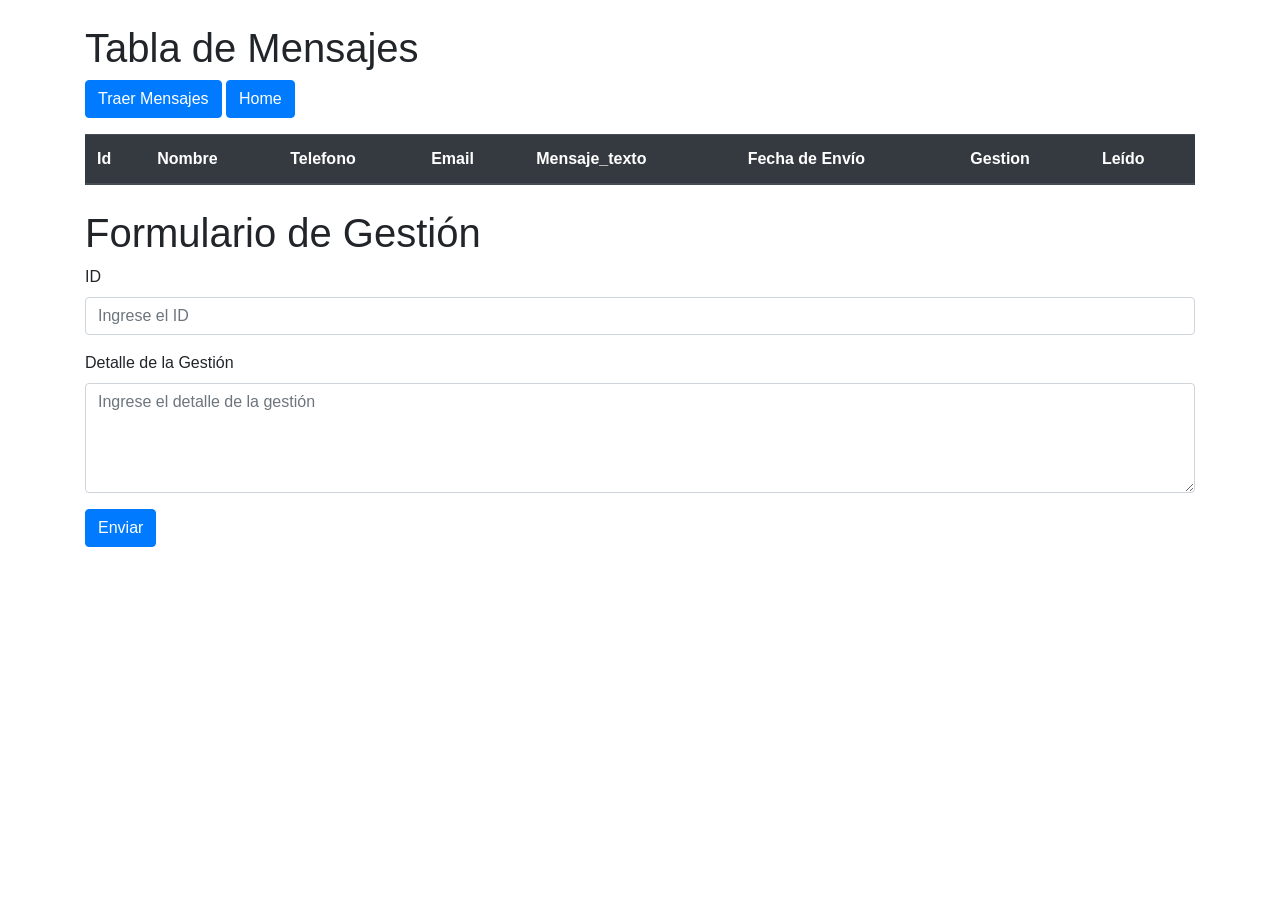
<file: admin.html>
<!DOCTYPE html>
<html lang="es">
<link rel="shortcut icon" href="img/cab-ico.ico" type="image/x-icon">
<head>
  <meta charset="UTF-8">
  <title>Tabla de Mensajes</title>
  <link href="https://stackpath.bootstrapcdn.com/bootstrap/4.5.2/css/bootstrap.min.css" rel="stylesheet">

</head>
<body>

    <div class="container mt-4">
        <h1>Tabla de Mensajes</h1>
        <button id="btnTraerMensajes" class="btn btn-primary mb-3">Traer Mensajes</button>
        <!-- <button id="btnTraerMensajes" class="btn btn-primary mb-3"><a href="index.html">Home</a>Home</button> -->
        <a class="btn btn-primary mb-3" href="index.html">Home</a>
        <table id="tablaMensajes" class="table">
          <thead class="thead-dark">
            <tr>
              <th scope="col">Id</th>  
              <th scope="col">Nombre</th>
              <th scope="col">Telefono</th>
              <th scope="col">Email</th>
              <th scope="col">Mensaje_texto</th>
              <th scope="col">Fecha de Envío</th>
              <th scope="col">Gestion</th>
              <th scope="col">Leído</th>
            </tr>
          </thead>
          <tbody>
            <!-- Aquí se llenarán dinámicamente las filas -->
          </tbody>
        </table>
      </div>

      <div class="container mt-4">
        <h1>Formulario de Gestión</h1>
        <form id="formularioContacto">
          <div class="form-group">
            <label for="idInput">ID</label>
            <input type="text" class="form-control" id="idInput" placeholder="Ingrese el ID">
          </div>
          <div class="form-group">
            <label for="detalleInput">Detalle de la Gestión</label>
            <textarea class="form-control" id="detalleInput" rows="4" placeholder="Ingrese el detalle de la gestión"></textarea>
          </div>
          <button type="submit" class="btn btn-primary">Enviar</button>
        </form>
      </div>

<script src="admin.js"></script>
</body>
</html>
</file>
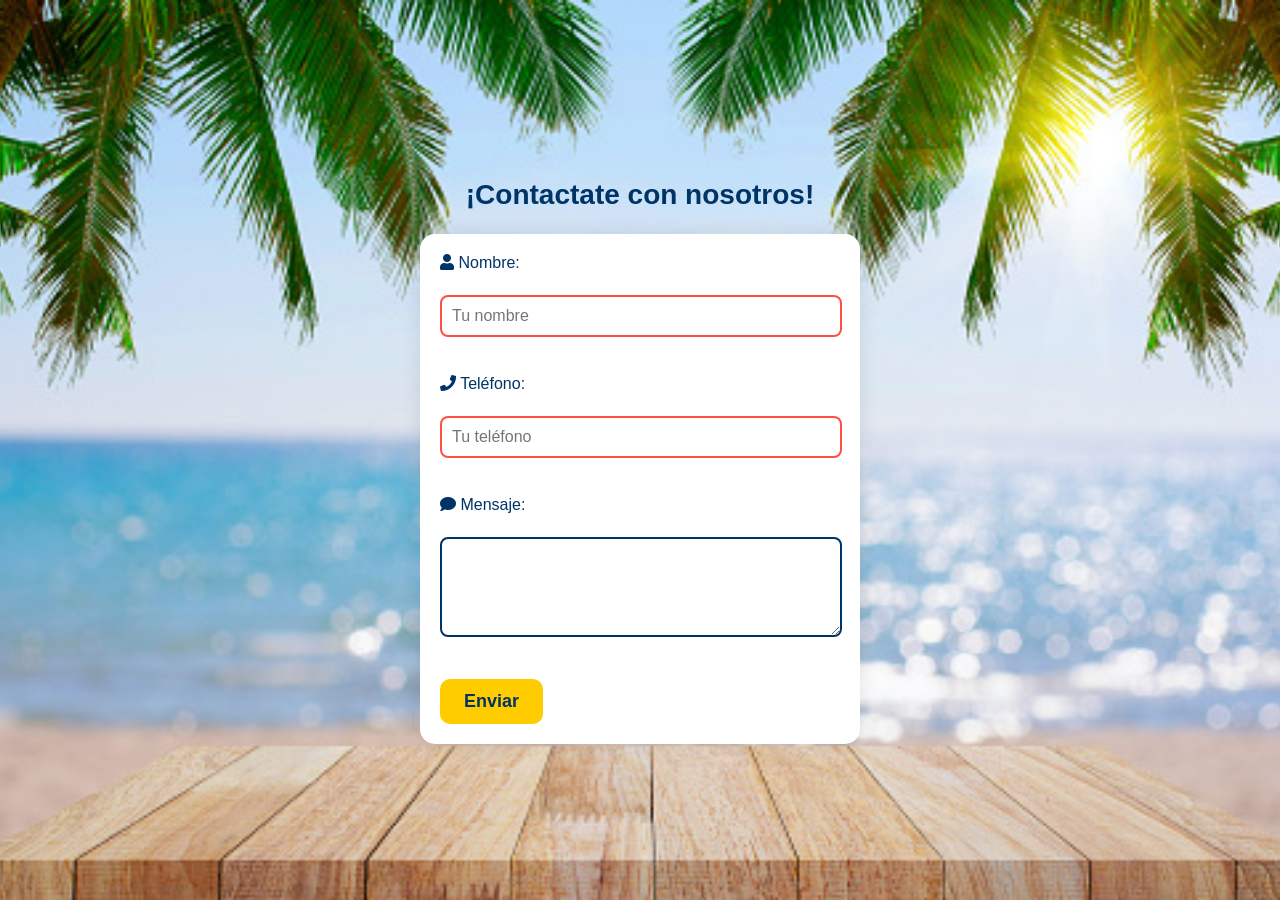
<file: contacto.html>
<!DOCTYPE html>
<html lang="es">
<head>
  <meta charset="UTF-8">
  <title>Formulario de contacto - Centro Vacacional Disney</title>
  <link rel="stylesheet" href="styles23.css">
  <link rel="stylesheet" href="https://cdnjs.cloudflare.com/ajax/libs/font-awesome/5.15.4/css/all.min.css" integrity="sha512-..." crossorigin="anonymous" />
</head>
<body>
<div class="background-image">
  <h2>¡Contactate con nosotros!</h2>
  <form id="contactForm"  method="post">
    <div class="input-container">
      <label for="nombre"><i class="fas fa-user"></i> Nombre:</label><br>
      <input type="text" id="nombre" name="nombre" placeholder="Tu nombre" required><br><br>
    </div>

    <!-- <div class="input-container">
      <label for="apellido"><i class="fas fa-user"></i> Apellido:</label><br>
      <input type="text" id="apellido" name="apellido" placeholder="Tu apellido" required><br><br>
    </div> -->

    <div class="input-container">
      <label for="telefono"><i class="fas fa-phone"></i> Teléfono:</label><br>
      <input type="tel" id="telefono" name="telefono" placeholder="Tu teléfono" required><br><br>
    </div>

    <!-- <div class="input-container">
      <label for="email"><i class="fas fa-envelope"></i> Email:</label><br>
      <input type="email" id="email" name="email"  placeholder="Tu correo electrónico" required><br><br>
    </div> -->

    <div class="input-container">
      <label for="mensaje"><i class="fas fa-comment"></i> Mensaje:</label><br>
      <textarea id="mensaje" name="mensaje" rows="4" cols="50" placeholder="Tu mensaje" required>
      </textarea><br><br>
    </div>

    <input type="submit" value="Enviar">
  </form>
  <div id="mensajeEnviado" style="display: none;">Datos enviados</div>
</div>
    <script src="formulario23.js"></script>
  </body>
</html>
</file>
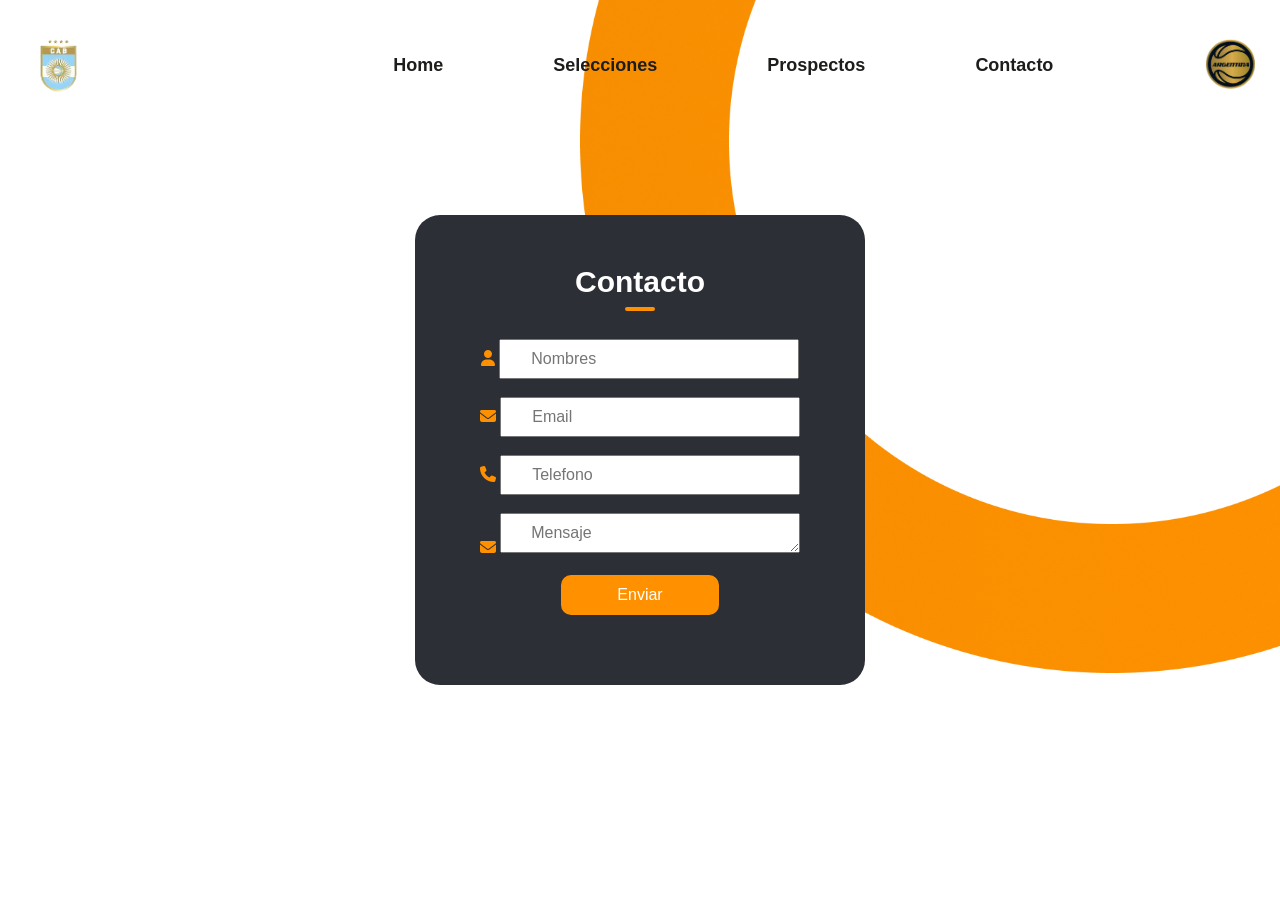
<file: especial.html>
<!DOCTYPE html>
<html lang="en">

<head>
    <meta charset="UTF-8">
    <meta name="viewport" content="width=device-width, initial-scale=1.0">
    <link rel="stylesheet" href="https://cdnjs.cloudflare.com/ajax/libs/font-awesome/6.3.0/css/all.min.css"
        integrity="sha512-SzlrxWUlpfuzQ+pcUCosxcglQRNAq/DZjVsC0lE40xsADsfeQoEypE+enwcOiGjk/bSuGGKHEyjSoQ1zVisanQ=="
        crossorigin="anonymous" referrerpolicy="no-referrer" />
    <title>Proyecto - CAB</title>
    <link rel="shortcut icon" href="img/cab-ico.ico" type="image/x-icon">
</head>
<link rel="stylesheet" href="styles.css">
<link rel="stylesheet" href="especial.css">
</head>

<body>
    <header class="header">
        <!-- Esto es para la parte responsiva -->

        <img class="bg" src="img/bg.png" alt="">
        <div class="menu-conteiner">
            <img src="img/logo-removebg-preview.png" class="logo" alt="">

            <input type="checkbox" id="menu">
            <label for="menu">
                <img src="img/menu.png" class="menu-escudo" alt="">
            </label>
            <!-- Creamos una barra navegadora -->
            <nav class="navbar">
                <ul>
                    <li><a href="index.html">Home</a></li>
                    <li><a href="#volver">Selecciones</a></li>
                    <li><a href="#prospect">Prospectos</a></li>
                    <li><a href="#">Contacto</a></li>
                </ul>
            </nav>

            <div>
                <ul>
                    <li class="submenu">
                        <img src="img/guerra-removebg-preview.png" id="img-cab" alt="">
                        <div id="carga">
                            <table id="lista">
                                <thead>
                                    <tr>
                                        <th>Player</th>
                                        <th>Torneo</th>
                                        <th>Estadisticas</th>
                                        <th></th>
                                    </tr>
                                </thead>

                                <tbody></tbody>
                            </table>
                            <a href="form.html" id="cargar-info" class="btn-3">Loggearse</a>
                        </div>

                    </li>
                </ul>
            </div>
        </div>
        <div class="container">
            <div class="form-content">
                <div class="input-group">
                    <h1 id="title">Contacto</h1>
                    <form action="/mensajes" onsubmit="return validar();" class="form" id="contactForm" method="POST">
                        <!-- Agregue en form id="contactForm" method="post" -->
                        
                        <div class="input-field" id="nameInput">
                            <i class="fa-solid fa-user"></i>
                            <input type="text" name="nombre" id="nombre" value="" placeholder="Nombres"><br>
                            <div id="validar_nombre" style="color: red;">&nbsp; </div>
                        </div>

                        <div class="input-field" id="nameInput">
                            <!-- <i class="fa-solid fa-lock"></i> -->
                            <i class="fa-solid fa-envelope"></i>
                            <input type="text" name="email" id="email" value="" placeholder="Email"><br>
                            <div id="validar_clave" style="color: red;">&nbsp; </div>

                        </div>

                        <div class="input-field" id="nameInput">
                            <i class="fa-solid fa-phone"></i>
                            <input type="text" name="telefono" id="telefono" value="" placeholder="Telefono"><br>
                            <div id="validar_telefono" style="color: red;">&nbsp; </div>

                        </div>
                       
                        <div class="input-field" id="nameInput">
                            <i class="fa-solid fa-envelope"></i>
                            <textarea id="mensaje_texto" name="mensaje_texto" rows="4" cols="35" value="" placeholder="Mensaje"></textarea>
                            <!-- <input type="text" name="msn" id="msn" value="" placeholder="Mensaje"><br> -->
                            <div id="validar_mensaje_texto" style="color: red;">&nbsp; </div>

                        </div>
                        <div class="btn-field">
                            <input type="submit" value="Enviar">

                        </div>
                    
                    </form>



                </div>


                


                
            </div>
        </div>





        <!-- <script src="formularios.js"></script> -->
        <script src="formulario23.js"></script>
        <!-- Agregue este archvo js para que funciones -->

</body>

</html>
</file>
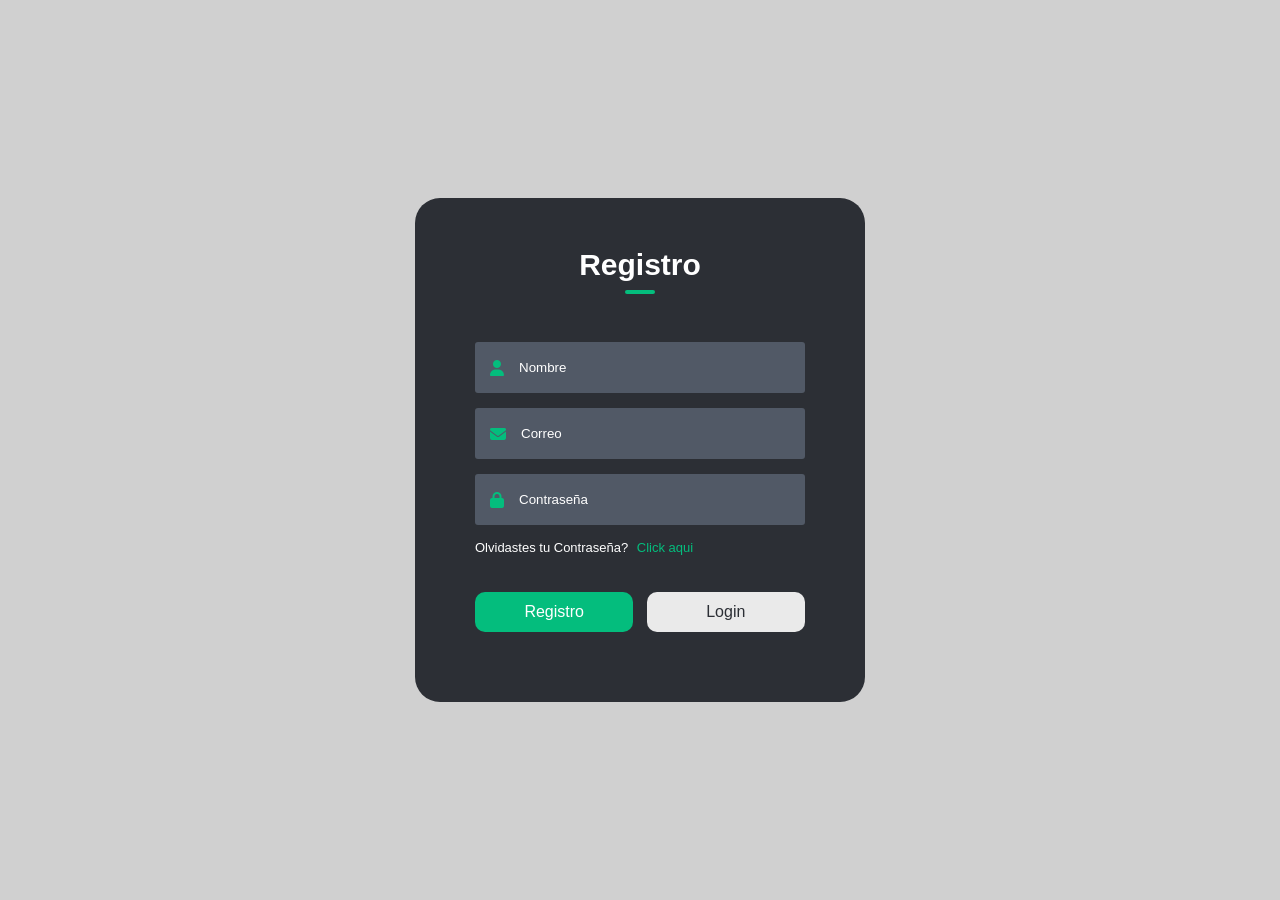
<file: form.html>
<!DOCTYPE html>
<html lang="en">
<head>
    <meta charset="UTF-8">
    <meta name="viewport" content="width=device-width, initial-scale=1.0">
    <title>Formulario de Registro</title>
    <link rel="stylesheet" href="styles-2.css">
    <link rel="stylesheet" href="https://cdnjs.cloudflare.com/ajax/libs/font-awesome/6.4.2/css/all.min.css" integrity="sha512-z3gLpd7yknf1YoNbCzqRKc4qyor8gaKU1qmn+CShxbuBusANI9QpRohGBreCFkKxLhei6S9CQXFEbbKuqLg0DA==" crossorigin="anonymous" referrerpolicy="no-referrer" />
</head>
<body>

    <div class="container">

        <div class="form-content">
            <h1 id="title">Registro</h1>
            <form>

                <div class="input-group">

                    <div class="input-field" id="nameInput">
                        <i class="fa-solid fa-user"></i>
                        <input type="text" placeholder="Nombre">
                    </div>
                    <div class="input-field">
                        <i class="fa-solid fa-envelope"></i>
                        <input type="email" placeholder="Correo">
                    </div>
                    <div class="input-field">
                        <i class="fa-solid fa-lock"></i>
                        <input type="password" placeholder="Contraseña">
                    </div>
                    <p>Olvidastes tu Contraseña? <a href="#">Click aqui</a></p>

                </div>
                <div class="btn-field">
                    <button id="signUp" type="button">Registro</button>
                    <button id="signIn" type="button" class="disable">Login</button>


                </div>

            </form>
        </div>
    </div>


    <script src="script-2.js"></script>
</body>
</html>
</file>
<file: styles23.css>
body {
    font-family: 'Arial', sans-serif;
    margin: 0;
    padding: 0;
  }

  
  h2 {
    color: #003366;
    text-align: center;
    font-size: 28px;
  }
  
  form {
    max-width: 400px;
    margin: 0 auto;
    padding: 20px;
    background-color: #fff;
    border-radius: 15px;
    box-shadow: 0 0 20px rgba(0, 0, 0, 0.1);
  }
  
  .input-container {
    margin-bottom: 20px;
  }
  
  label {
    display: block;
    margin-bottom: 5px;
    color: #003366;
  }
  
  input[type="text"],
  input[type="tel"],
  input[type="email"],
  textarea {
    width: calc(100% - 22px);
    padding: 10px;
    border: 2px solid #003366;
    border-radius: 8px;
    font-size: 16px;
    color: #003366;
  }
  
  input[type="submit"] {
    background-color: #ffcc00;
    color: #003366;
    border: none;
    padding: 12px 24px;
    border-radius: 10px;
    cursor: pointer;
    transition: background-color 0.3s ease;
    font-size: 18px;
    font-weight: bold;
  }
  
  input[type="submit"]:hover {
    background-color: #ffd633;
  }
  
  input[type="submit"]:focus {
    outline: none;
  }
  
  .background-image {
    background-image: url('img/fondo.jpg'); /* Reemplaza con la ruta de tu imagen */
    background-size: cover;
    background-position: center;
    height: 100vh;
    display: flex;
    flex-direction: column;
    align-items: center;
    justify-content: center;
    color: #003366; /* Color del texto sobre la imagen de fondo */
  }

  #mensajeEnviado {
    display: none;
    font-size: 20px;
    background-color: #4CAF50;
    color: white;
    text-align: center;
    padding: 10px;
    margin-top: 20px;
  }

  /* Animación de sacudida para campos requeridos no completados */
  input:required:invalid {
    border-color: #ff4e43;
    animation: shake 0.3s cubic-bezier(0.36, 0.07, 0.19, 0.97) both;
  }
  
  @keyframes shake {
    10%, 90% {
      transform: translate3d(-1px, 0, 0);
    }
  
    20%, 80% {
      transform: translate3d(2px, 0, 0);
    }
  
    30%, 50%, 70% {
      transform: translate3d(-4px, 0, 0);
    }
  
    40%, 60% {
      transform: translate3d(4px, 0, 0);
    }
  }
</file>
<file: styles.css>
/* Importamos las fuentes que vamos a usar en toda la pagina.*/

@import url('https://fonts.googleapis.com/css2?family=Roboto+Slab:wght@400;500;600;700;800&display=swap');

/* reseteamos el css */

* {
    margin: 0;
    padding: 0 ;
    box-sizing: border-box;
    text-decoration: none;
    list-style: none;
}


body {
    font-family: 'Roboto Slab', serif;
}

.conteiner {
    width: 1200px;
    margin: 0 auto;
}

.header {
    display: flex;
    align-items:center;
    min-height: 70vh;
    position: relative; 

} 


.menu-conteiner {
    position: absolute;
    top: 0;
    left: 0;
    right: 0;
    display: flex;
    align-items: center;
    justify-content: space-between;
    z-index: 1000; 
    
} 



.logo {
    width: 120px;
    margin-right: 25px;

}

.menu-conteiner .navbar ul li {
    position: relative;
    float: left;
    margin: 35px; 
    /* con este margin me queda mejor el menu del header */

}

.menu-conteiner .navbar ul li a {
    font-size: 18px;
    padding: 20px;
    font-weight: 600;
    color: #1D1D1B;
    display: block;
 
} 

.menu-conteiner .navbar ul li a:hover {
    color: blue;
}

#menu {
    display: none;

}

.menu-escudo {
    width: 25px;
}

.menu-escudo {
    cursor: pointer;
    display: none;
} 




.submenu {
    position: relative;
}

.submenu #carga {
    display: none;
}

.submenu:hover #carga {
    display: block;
    position: absolute;
    right: 0;
    backdrop-filter: blur(10px);
    top: 100;
    z-index: 1;
    background-color: #77777797;
    padding: 20px;
    width: 400px;
    box-shadow: 0 0 20px rgb(0, 0, 0, 0.2);
}

/* De esta manera puedo controlar el tamaño de las imagenes */

#img-cab {
    width: 50px;
    margin-right: 25px;

} 

table {
    width: 100%;
}

th, td {
    color: #ffffff;
}

.borrar{
    background-color: #ff9000;
    border-radius: 50%;
    padding: 5px 10px;
    text-decoration: none;
    color: #ffffff;
    font-weight: 800;

}

.bg{
    position: absolute;
    width: 700px;
    top: 0;
    right: 0;
    z-index: -1;
}

/*Esto es el final de lo nuevo que agregamos */


.header-cont {
    display: flex;
    align-items: center;
    
} 



.header-txt{
    width: 50%;
    margin-right: 50px;
    
} 

.header-txt h1 {
    font-size: 45px;
    line-height: 65px;
    color: black;
    margin-bottom: 35px;
}


.header-txt p {
    font-size: 16px;
    color: #5e5e5e;
    margin-bottom: 45px;
}  

.header-txt span {
    color: #ff9000;
}



.btn-1 {
    display: inline-block;
    padding: 13px 45px;
    border-radius: 25px;
    background-color: #ff9000;
    font-size: 16px;
    color: #ffffff;
    text-transform: capitalize;
    box-shadow: 0 0 20px rgba(0, 0, 0, 0.2);

}

.btn-1:hover{
    background-color: #ef8700;
}


.header-img {
    width: 50%;
    text-align: right;
    /* padding: 0.5rem; */
}

.header-img img{
    width: 650px;

}


/* Prospectos */

.player-conteiner{
    padding: 50px;
}

h2 {
    font-size: 45px;
    line-height: 55px;
    color: #1d1d1b;
    margin-bottom: 15px;

}

p {
    font-size: 16px ;
    color: #5e5e5e;
    margin-bottom: 45px;
}

.player-content {
    display: flex;
    justify-content: space-between;

}

.player-1 {
    display: flex;
    align-items: center;
    background-color: #ff9000;
    padding: 10px;
    border-radius: 15px;
    width: 200px;
    box-shadow: 0 0 0.20px rgba(0, 0, 0, 0.2);
}



.player-1 a {
    font-size: 14px;
    color: #ffffff;
    font-weight: 600;

}

.player-1 img {
    width: 50px;
    margin-right: 25px;
}

.info {
    padding: 100px 0;
    position: relative;
}

.bg-2 {
    position: absolute;
    width: 300px;
    z-index: -1;
    top: 45px;
}


.info-content-conteiner {
    display: flex;
    align-items: center;

}

.info-img {
    width: 50%;
    text-align: left;
}

.info-img img {
    width: 400px;
    margin-left: 135px;
}

.info-txt {
    width: 50%;
}


/* ------------------------------------------------------------------------------------------------------------ */

.players-conteiner {

    /* padding: 0 0 50px 0; */
    padding: 50px;
    text-align: center;
}


.box-conteiner {
    margin-top: 55px;
    display: grid;
    grid-template-columns: repeat(auto-fit,minmax(250px, 1fr));
    gap: 20px;
}


.box {
    border-top: 2px solid #ff9000;
    padding: 20px;
    border-radius: 15px;
    z-index: 1000;
    box-shadow: 0 5px 10px rgba(0, 0, 0, 0.2);
    display: none;
}

.box:nth-child(1),
.box:nth-child(2),
.box:nth-child(3),
.box:nth-child(4) {
    display: inline-block;
}

.box img {
    width: 120px;
    height: 100px;

}

.players-txt h3 {
    font-size: 20px;
    color: #1D1D1B;
    margin-bottom: 10px;
}

.players-txt {
    font-size: 20px;
    color: #1d1d1b;
    margin-bottom: 10px;
}



.players-txt p {
    margin-bottom: 25px;
}

.condicion {
    font-size: 15px;
    color: #1d1d1b;
}

.btn-2 {
    background-color: #ff9000;
    margin-top: 50px;
    display: inline-block;
    padding: 13px 35px;
    border-radius: 25px;
    color: #ffffff;
    font-size: 16px;
    cursor: pointer;
    box-shadow: 0 5px 10px rgba(0, 0, 0, 0.2);
}

.btn-2:hover {
    background-color: #ef8700;
}

.btn-3 {
    display: inline-block;
    padding: 5px 25px;
    background-color: #ff9000;
    color: #ffffff;
    border-radius: 10px;
}

.btn-3:hover {
    background-color: #ef8700;
}



/*Seccion Contacto*/

.footer {
    padding: 50px 0;
    background-color: #ff9000;
}

#contacto{
    padding: 30px 0 10px 0;
    color: #1d1d1b;
    text-align: center;
}

#contacto .contenido-seccion{
    max-width: 1000px;
    margin: auto;
    padding: 10 10px;
}

#contacto .contenido-seccion h3{
    text-transform: uppercase;
    font-size: 30px;
}

.contacto .contenido-seccion .fila{
    display: flex;
    justify-content: space-around;
}

#contacto .contenido-seccion .fila .col{
    margin-top: 5px;
}

#contacto .contenido-seccion .fila .col h2{
    color: #1D1D1B;
}
/* ----------------------------------------------------------------------------------------------------------------------- */
/* Animacion */

#rotating-image {
    /* width: 200px;
    height: 200px; */
    transition: transform 1s;
}

/* ----------------------------------------------------------------------------------------------------------------------- */
/* Estilos para el botón - Esto lo agregue como animacion de boton pero ver mejor clase 8 */
.btn-2 {
    display: inline-block;
    padding: 10px 20px;
    background-color: #ff9000;
    color: white;
    transition: background-color 0.3s;
  }
  
  /* Cambio de color al pasar el cursor sobre el botón */
  .btn-2:hover {
    background-color: #008CBA;
  }
/* Estilos para el botón - Esto lo agregue como animacion de boton pero ver mejor clase 8 */

/* Responsive */

@media (max-width: 991px) {
    .menu-conteiner {
        padding: 20px;
    }

    .menu-escudo {
        display: initial;

    }

    .menu-conteiner .navbar {
        position: absolute;
        top: 100%;
        left: 0;
        right: 0;
        background-color: #ff9000;
        display: none;
    }

    .menu-conteiner .navbar ul li {
        width: 100%;

    }

    .menu-conteiner .navbar ul li a:hover {
        color: #ffffff;
    }

    .logo {
        display: none;
    }

    #menu:checked ~ .navbar {
        display: initial;
    }

    .submenu:hover #lista {
        width: 100%;
    }

    .bg {
        display: none;
    }
    
    .header-cont {
        padding: 100px 30px 30px 30px;
        flex-direction: column;
    }

    .header-txt {
        text-align: center;
        width: 100%;
        margin: 0 0 25px 0;
    }

    .header-txt h1 {

        font-size: 45px;
        line-height: 55px;
        margin-bottom: 20px;
    }

    .header-txt p {
        margin-bottom: 20px;
    }

    .header-img {
        width: 100%;
        text-align: center;
    }

    .header-img img {
        width: 300px;
    }

    .player-conteiner {
        padding: 30px;
    }

    .player-content {
        flex-direction: column;
        align-items: center;
    }

    .player-1 {
        justify-content: space-between;
        padding: 10px 55px;
        width: 100%;
        margin-bottom: 25px;
    }

    .info {
        padding: 30px;
    }

    .bg-2 {
        display: none;
    }

    .info-content-conteiner {
        flex-direction: column;
    }

    .info-img {
        width: 100%;
        text-align: center;
    }

    .info-img img {
        width: 250px;
        margin-left: 0;
    }

    .info-txt {
        width: 100%;
        text-align: center;
    }

    .players-conteiner {
        padding: 30px;
    }

    .box-conteiner {
        margin-top: 25px;
    }

    .footer {
        padding: 30px;
    }

    .footer-content-conteiner {
        flex-direction: column;
        align-items: center;
        text-align: center;
    }

}
</file>
<file: especial.css>
* {
    margin: 0;
    padding: 0;
    font-family: Verdana, Geneva, Tahoma, sans-serif;
    box-sizing: border-box;
    text-decoration: none;
}

.container {
    width: 100%;
    height: 100vh;
    /* background-color: #D0D0D0; */
    display: flex;
    align-items: center;
    justify-content: center;
}

.form-content {
    width: 100%;
    max-width: 450px;
    background-color: #2C2F35;
    padding: 50px 60px 70px;
    text-align: center;
    border-radius: 25px;
}



.form-content h1 {
    font-size: 30px;
    margin-bottom: 40px;
    color: #FFFFFF;
    position: relative;
}



.form-content h1::after {
    content: '';
    width: 30px;
    height: 4px;
    border-radius: 3px;
    background: #FF9000;
    position: absolute;
    bottom: -12px;
    left: 50%;
    transform: translate(-50%);
}

/* input-field */

input[type="text"] {
  width: 300px; /* Ancho del input */
  height: 40px; /* Altura del input */
  font-size: 16px; /* Tamaño de la fuente */
  padding: 10px; /* Espacio interno del input */
}

textarea {
    width: 300px; /* Ancho del input */
    height: 40px; /* Altura del input */
    font-size: 16px; /* Tamaño de la fuente */
    padding: 10px; /* Espacio interno del input */
  }

.input-field textarea {
    padding-left: 30px; /* Ajusta el espacio a la derecha para el ícono */
  }

.input-field {
    position: relative;
  }


  
  .input-field input[type="text"] {
    padding-left: 30px; /* Ajusta el espacio a la derecha para el ícono */
  }
  
  .input-field i.fa- {
    position: absolute;
    left: 10px; /* Ajusta la posición del ícono a la derecha */
    top: 50%; /* Ajusta la posición vertical del ícono */
    transform: translateY(-50%); /* Ajusta la posición vertical del ícono */
  }
  


.input-field i {
    /* margin-left: 15px; */
    color: #FF9000;
}

/* Boton Enviar */

.btn-field {
    width: 100%;
    display: flex;
    justify-content: center;
}

.btn-field input {
    flex-basis: 48%;
    font-size: 16px;
    background-color: #FF9000;
    color: #FFFFFF;
    height: 40px;
    border-radius: 10px;
    border: 0;
    outline: 0;
    cursor: pointer;
    transition: background 1s;
}
</file>
<file: styles-2.css>
* {
    margin: 0;
    padding: 0;
    font-family: Verdana, Geneva, Tahoma, sans-serif;
    box-sizing: border-box;
    text-decoration: none;
}

.container {
    width: 100%;
    height: 100vh;
    background-color: #D0D0D0;
    display: flex;
    align-items: center;
    justify-content: center;
}

.form-content {
    width: 100%;
    max-width: 450px;
    background-color: #2C2F35;
    padding: 50px 60px 70px;
    text-align: center;
    border-radius: 25px;
}

.form-content h1 {
    font-size: 30px;
    margin-bottom: 60px;
    color: #FFFFFF;
    position: relative;
}

.form-content h1::after {
    content: '';
    width: 30px;
    height: 4px;
    border-radius: 3px;
    background: #04BD7D;
    position: absolute;
    bottom: -12px;
    left: 50%;
    transform: translate(-50%);
}

.input-field {
    background-color: #515966;
    margin: 15px 0;
    border-radius: 3px;
    display: flex;
    align-items: center;
    transition: max-height 0.5s;
    overflow: hidden;
}
input {
    width: 100%;
    background: transparent;
    border: 0;
    outline: none;
    padding: 18px 15px;
    color: #FFFFFF;
}

input::placeholder {
    color: #FFFFFF;
}

.input-field i {
    margin-left: 15px;
    color: #04BD7D;
}

form p {
    color: #FFFFFF;
    text-align: left;
    font-size: 13px;
}

form p a {
    color: #04BD7D;
    margin-left: 5px;
}

.btn-field {
    width: 100%;
    display: flex;
    justify-content: space-between;
}

.btn-field button {
    flex-basis: 48%;
    font-size: 16px;
    background-color: #04BD7D;
    color: #FFFFFF;
    height: 40px;
    border-radius: 10px;
    border: 0;
    outline: 0;
    cursor: pointer;
    transition: background 1s;
}

.input-group {
    height: 250px;
}

.btn-field button.disable {
    background-color: #EAEAEA;
    color: #2C2F35;
}
</file>
